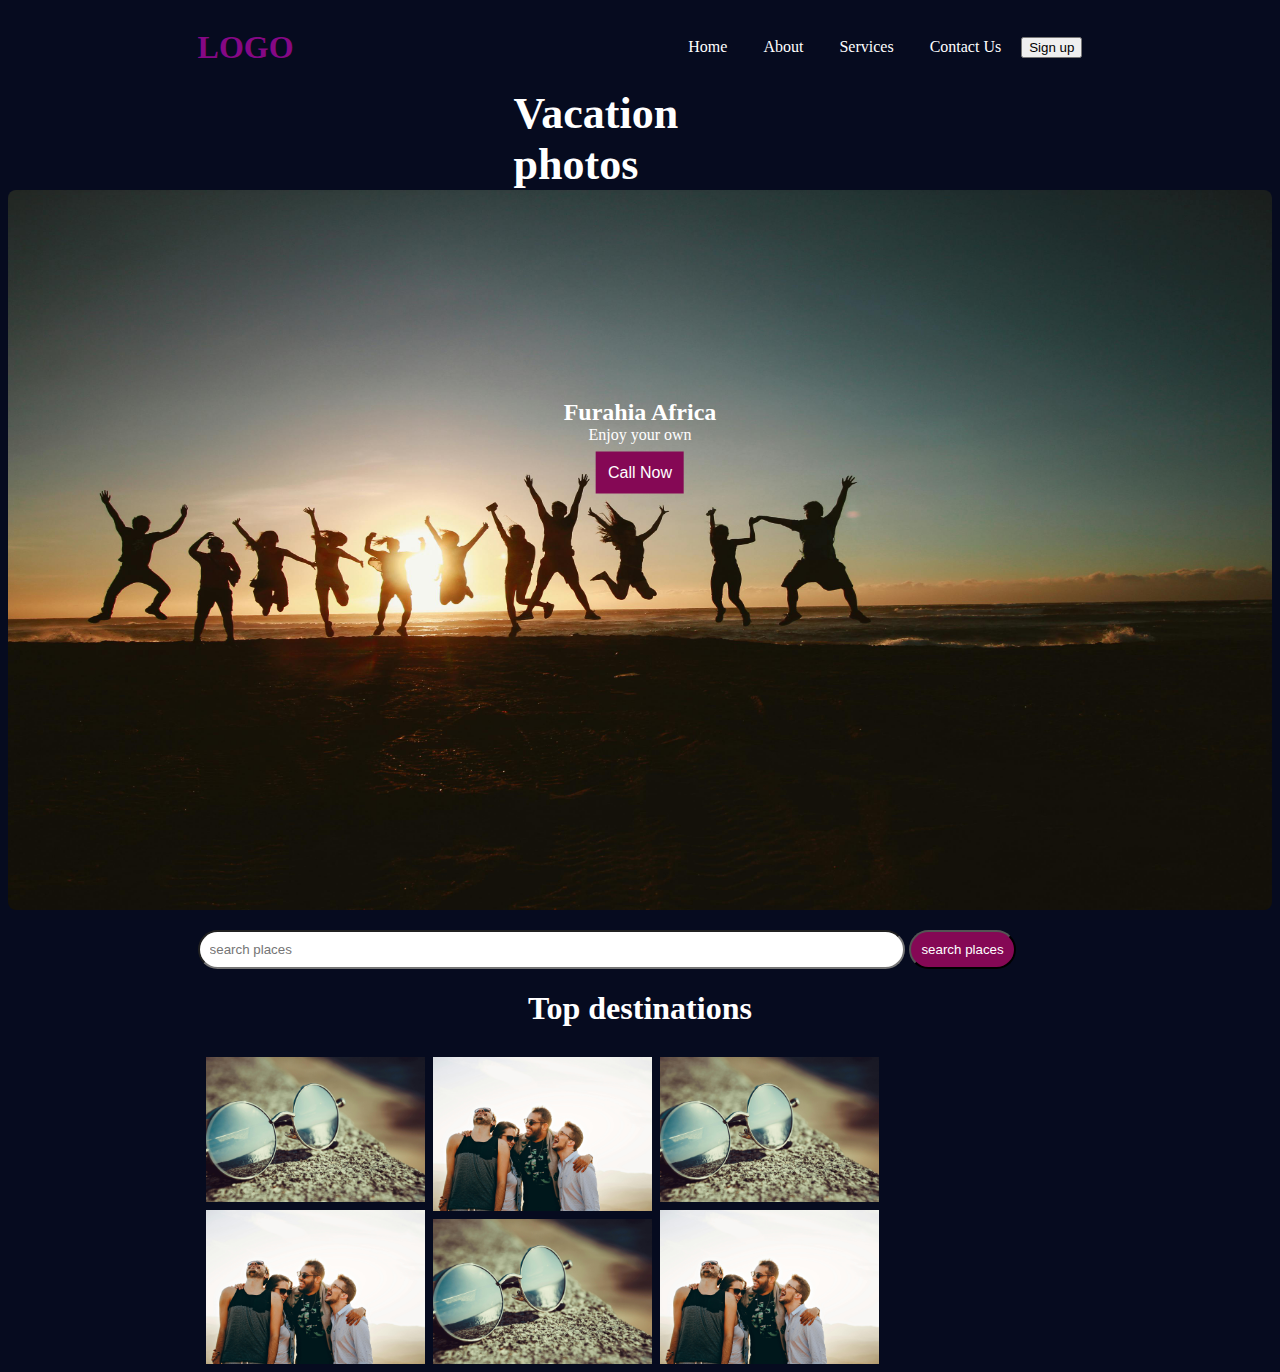
<file: index.html>
<!DOCTYPE html>
<HTML>
    <head>
        <title>First Website</title>
        <link rel="stylesheet" href="index.css">
        <script src="https://formspree.io/js/formbutton-v1.min.js" defer></script>
<script>
  /* paste this line in verbatim */
  window.formbutton=window.formbutton||function(){(formbutton.q=formbutton.q||[]).push(arguments)};
  /* customize formbutton below*/     
  formbutton("create", {
    action: "https://formspree.io/f/xjvnnona",
    title: "How can we help?",
    fields: [
      { 
        type: "email", 
        label: "Email:", 
        name: "email",
        required: true,
        placeholder: "your@email.com"
      },
      {
        type: "textarea",
        label: "Message:",
        name: "message",
        placeholder: "What's on your mind?",
      },
      { type: "submit" }      
    ],
    styles: {
      title: {
        backgroundColor: "gray"
      },
      button: {
        backgroundColor: "gray"
      }
    }
  });
</script>
    </head>
    <body>
        <section class="navigation">
            <h1 class="logo">LOGO</h1>
            
            <div class="navlinks">
                <a href="./index.html">Home</a>
                <a href="./about.html">About</a>
                <a href="">Services</a>
                <a href="">Contact Us</a>
                <button>Sign up</button>
            </div>
        </section>
        <section class="images">
            <h1 class="Vacphotos">Vacation photos</h1>
            <div class="photos">
                   <img src="img-bg.jpg" alt="Photo">
                      
            </div>
            <div class="photos-content">
                <h1>Furahia Africa</h1>
                <p>Enjoy your own</p>
                <button>Call Now</button>

            </div>           
        </section>
        <section class="search">
            <input type="search" placeholder="search places" name="" id="">
             <button>search places</button>
        </section>
        <section class="destination">
            <h1>Top destinations</h1>

            <div class="row">
             <div class="column">
             <img src="./pexels-asim-razan-343720.jpg" alt="">
             <img src="./pexels-wildlittlethingsphoto-708440.jpg" alt="">
            </div>
             <div class="column">
                <img src="./pexels-wildlittlethingsphoto-708440.jpg" alt="">
                <img src="./pexels-asim-razan-343720.jpg" alt="">
             </div>
             <div class="column">
                <img src="./pexels-asim-razan-343720.jpg" alt="">
                <img src="./pexels-wildlittlethingsphoto-708440.jpg" alt="">
             </div>  

                

            </div>

        </section>
    </body>       
</HTML>
</file>
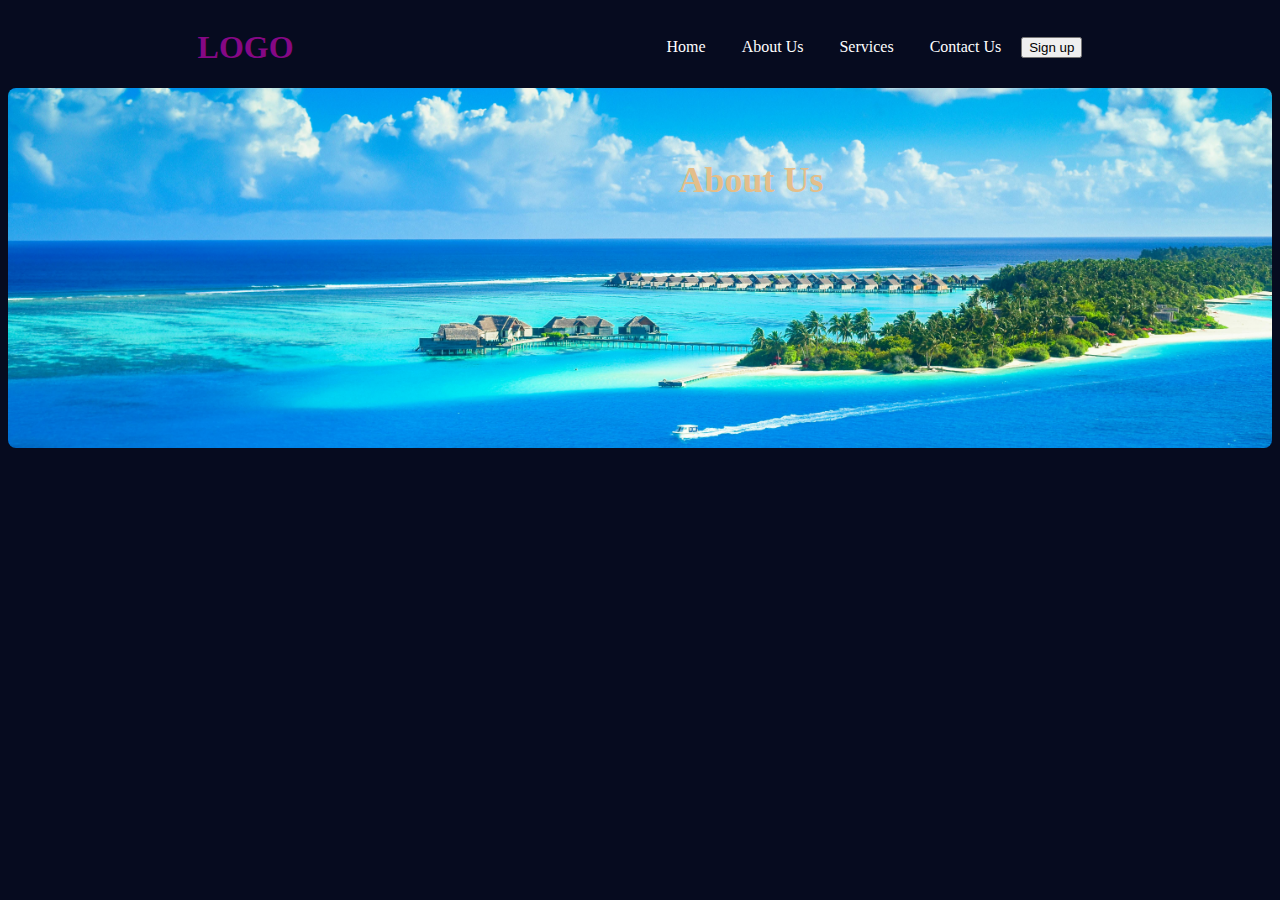
<file: about.html>
<!DOCTYPE html>
<html lang="en">
<head>
    <meta charset="UTF-8">
    <meta name="viewport" content="width=device-width, initial-scale=1.0">
    <title>about page</title>
    <link rel="stylesheet" href="about.css">
</head>
<body>
    <section class="navigation">
        <h1 class="logo">LOGO</h1>
        
        <div class="navlinks">
            <a href="./index.html">Home</a>
            <a href="./about.html">About Us</a>
            <a href="">Services</a>
            <a href="">Contact Us</a>
            <button>Sign up</button>
        </div>
    </section>
    <section class="photos-about">
        <img src="pexels-asadphoto-1450340 (1).jpg" alt="photo">
        <div class="photos-content-about">
            <h1>About Us</h1>
        </div>           
    </section>

</body>
</html>
</file>
<file: index.css>
body{
    background-color:#060B1F;
    
 }
 
 .navigation{
    
     /* background-color:teal; */
     width: 70%;
     margin: auto;
     display: flex;
     align-items: center;
     flex-direction: row;
     justify-content: space-between;
     /* flex: ; */
 }
 
 .logo{
     
     color:#850885;
 }
 .navlinks > a{
     color: white;
     text-decoration: none;
     margin: 16px;  
 }
 .navlinks >a:hover{
     color: teal;
 }
 .Vacphotos{
     width: 20%;
     margin: auto;
     color: #ffff;
     font-size: 44px;
     flex-direction: row;
     
 
 }
 .photos > img{
     width: 100%;
     height: 80vh;
     display: flex;
     margin-left: auto;
     margin-right: auto;
     border: 1px;
     border-radius: 8px;
     overflow: hidden;
     position:relative;
     
 
 }
 .photos-content{
     position: absolute;
     top: 50%;
     left: 50%;
     transform: translate(-50%,-50%);
     text-align: center;
     color: #fff;
 
 }
 .photos-content >h1{
     font-size: 24px;
     margin: 0;
 }
 .photos-content >p{
     color: white;
     font: size 16px;
     margin: 0;
 }
 .photos-content >button{
     margin: 8px;
     padding: 12px;
     font-size: 16px;
     border: 1px;
     color: #fff;
     background-color: #850855;
 }
 .photos-content >button:hover{
     background-color: teal;
 }

 .search{
    width: 70%;
    margin: auto;
    margin-top: 20px;
    /* background-color: red; */
 }

 .search > input{
    width: 80%;
    padding: 10px;
    border-radius: 9999px;
 }

 .search >button{
    padding: 10px;
    border-radius: 9999px;
    background-color:#850855;
    color: white;
 }
  .destination{
    width: 70%;
    margin: auto;
    color: #fff;
  }

  .destination > h1{
    text-align: center;
  }

 .row{
    display: flex;
    flex-wrap: wrap;
    padding: 0 4px;

 }
 
 .column{
    flex:25% ;
    max-width: 25%;
    padding: 0 4px;
 }

 .column >img{
    margin-top: 8px;
    width: 100%;
    vertical-align: middle;
 }
</file>
<file: about.css>
body{
    background-color:#060B1F;
    
 }



.navigation{
    
    /* background-color:teal; */
    width: 70%;
    margin: auto;
    display: flex;
    align-items: center;
    flex-direction: row;
    justify-content: space-between;
    /* flex: ; */
}

.logo{
    
    color:#850885;
}
.navlinks > a{
    color: white;
    text-decoration: none;
    margin: 16px;  
}
.navlinks >a:hover{
    color: teal;





}
.photos-about > img{
    max-width: 100%;
    object-fit: cover;
    width: 100%;
    height: 40vh;
    display: flex;
    margin-left: auto;
    margin-right: auto;
    border: 1px;
    border-radius: 8px;
    /* overflow: hidden; */
    position:relative;
    

}
.photos-content-about{
    position: absolute;
    top: 20%;
    right: 30%;
    transform: translate(-50%,-50%);
    text-align: center;
    color: rgb(228, 190, 138);

}
.photos-content-about >h1{
    font-size: 36px;
    font-weight:bolder;
    margin: 0;
}
</file>
